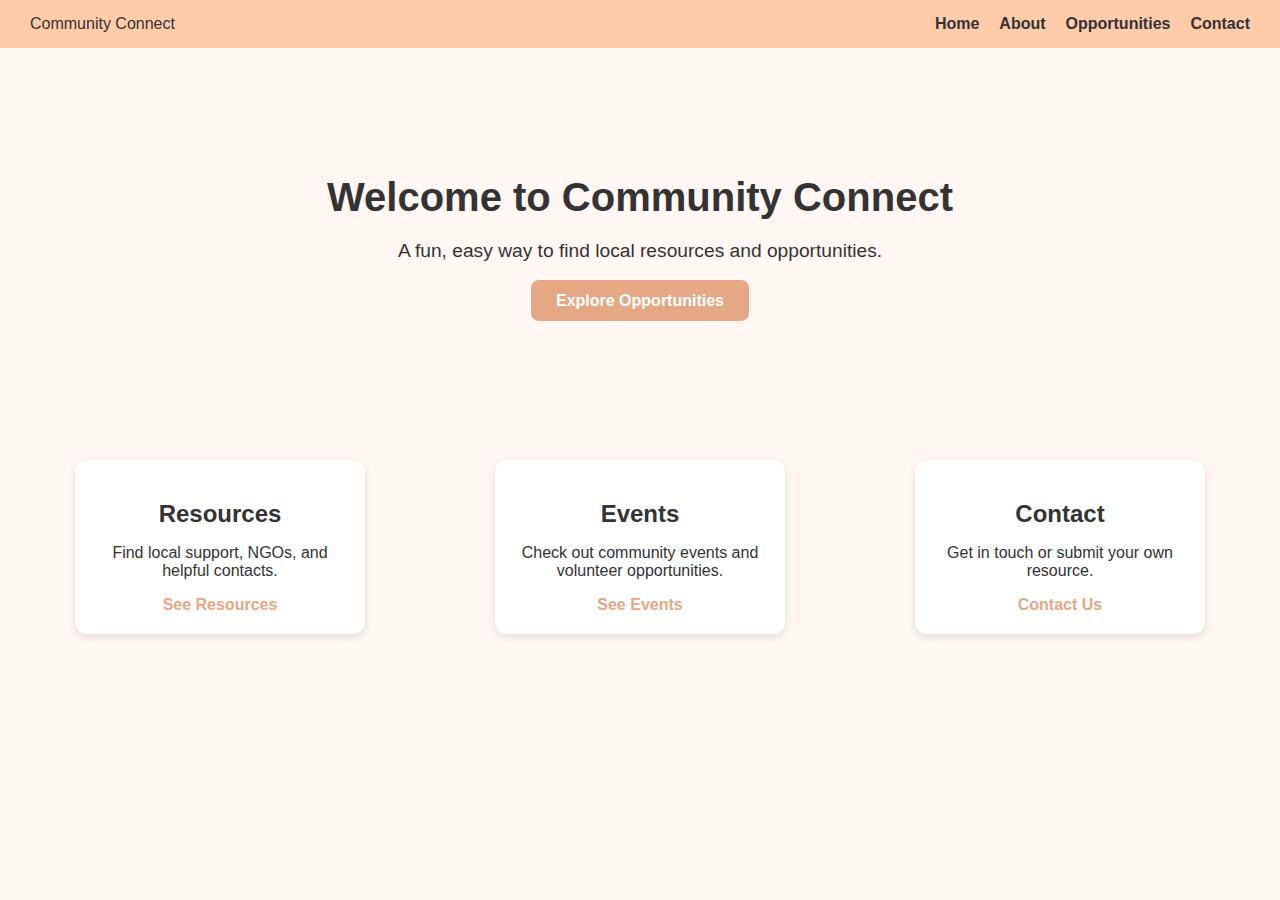
<file: Community Connect/index.html>
<!DOCTYPE html>
<link rel="stylesheet" href="style.css">
<html lang="en">
<head>
    <meta charset="UTF-8">
    <meta name="viewport" content="width=device-width, initial-scale=1.0">
    <title>Community Connect</title>
    <link rel="stylesheet" href="style.css">
</head>
<body>

    <!-- Navbar -->
    <nav>
        <div class="logo">Community Connect</div>
        <ul>
            <li><a href="index.html">Home</a></li>
            <li><a href="about.html">About</a></li>
            <li><a href="opportunities.html">Opportunities</a></li>
            <li><a href="contact.html">Contact</a></li>
        </ul>
    </nav>

    <!-- Hero Section -->
    <section class="hero">
        <h1>Welcome to Community Connect</h1>
        <p>A fun, easy way to find local resources and opportunities.</p>
        <a class="cta" href="opportunities.html">Explore Opportunities</a>
    </section>

    <!-- Quick Links -->
    <section class="quick-links">
        <div class="card">
            <h2>Resources</h2>
            <p>Find local support, NGOs, and helpful contacts.</p>
            <a href="resources.html">See Resources</a>
        </div>
        <div class="card">
            <h2>Events</h2>
            <p>Check out community events and volunteer opportunities.</p>
            <a href="opportunities.html">See Events</a>
        </div>
        <div class="card">
            <h2>Contact</h2>
            <p>Get in touch or submit your own resource.</p>
            <a href="contact.html">Contact Us</a>
        </div>
    </section>

</body>
</html>
</file>
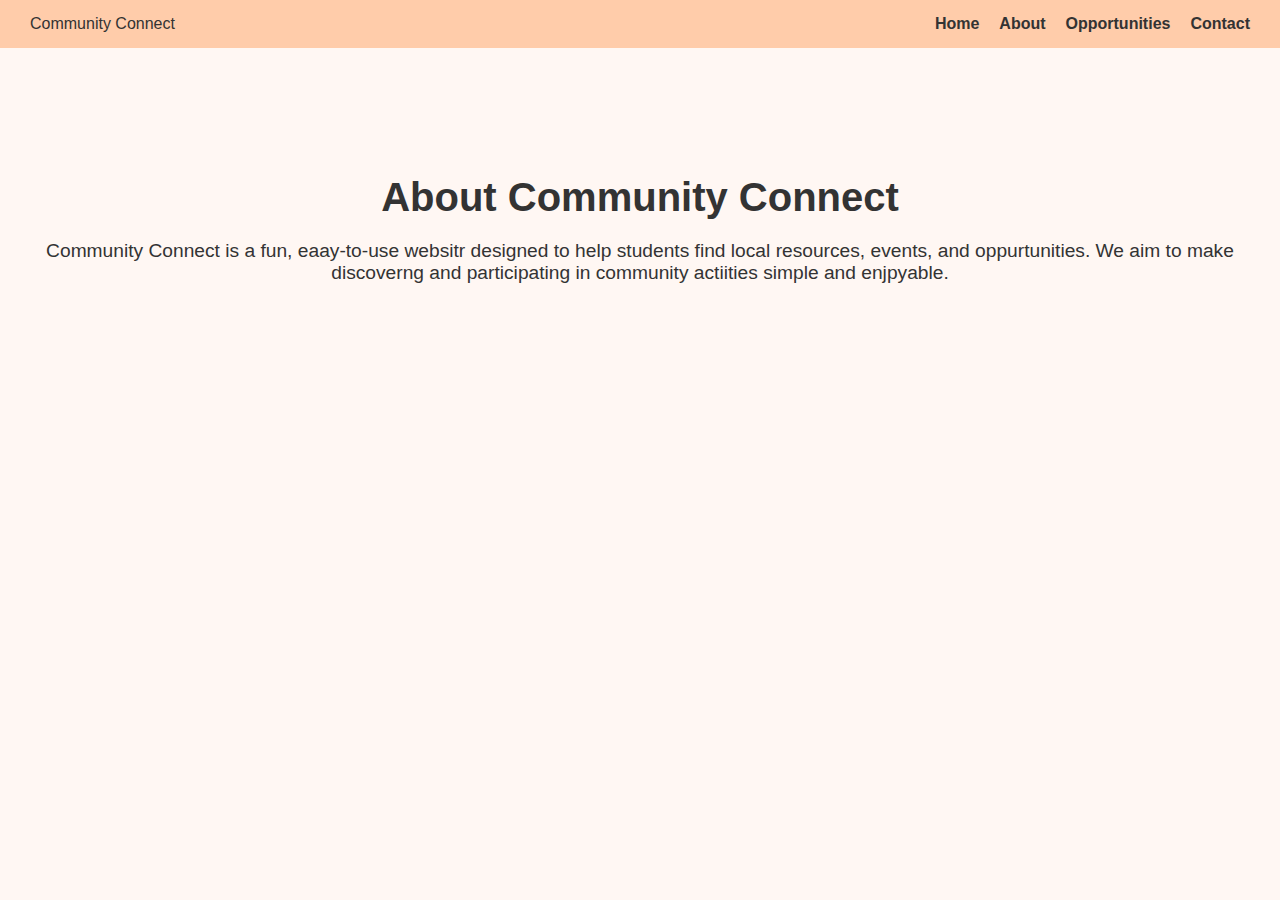
<file: Community Connect/about.html>
<!DOCTYPE html>
<html lang="en">
    <head>
        <meta charset="UTF-8">
        <meta name="viewport" content="width=device-width, initial-scale=1.0">
        <title>About-Community Connect</title>
        <link rel="stylesheet" href="style.css">
    </head>
        <body>
            <!--Navbar-->
            <nav>
                <div class="logo">Community Connect</div>
                <ul>
                    <li><a href="index.html">Home</a></li>
                    <li><a href="about.html">About</a></li>
                    <li><a href="opportunities.html">Opportunities</a></li>
                    <li><a href="contact.html">Contact</a></li>
                </ul>
            </nav>

            <!--About Section-->
            <section class="hero">
                <h1>About Community Connect</h1>
                <p> Community Connect is a fun, eaay-to-use websitr designed to help students find local resources, events, and oppurtunities. We aim to make discoverng and participating in community actiities simple and enjpyable.</p>

            </section>
        </body>
</html>
</file>
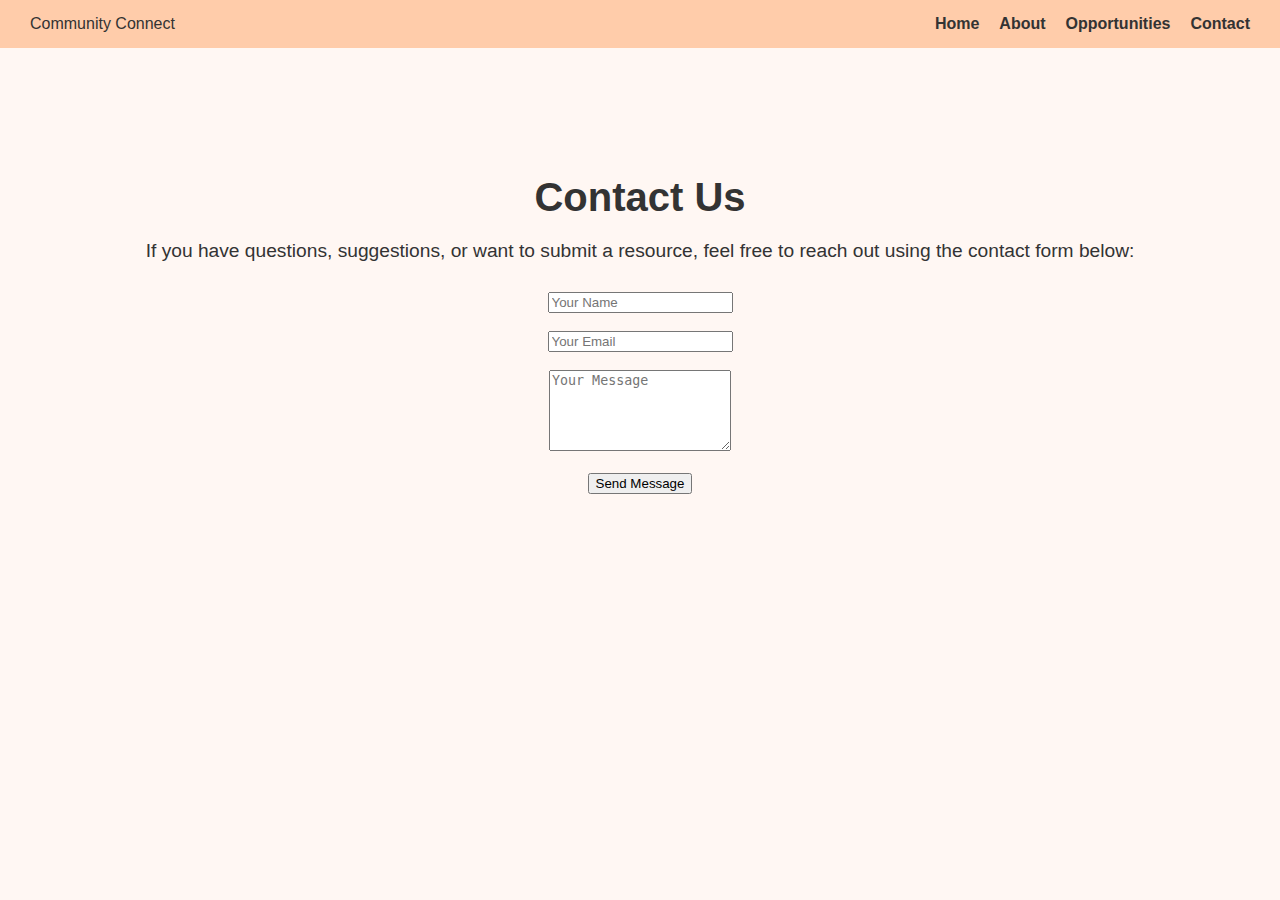
<file: Community Connect/contact.html>
<!DOCTYPE html>
<html lang="en">
<head>
    <meta charset="UTF-8">
    <meta name="viewport" content="width=device-width, initial-scale=1.0">
    <title>Contact - Community Connect</title>
    <link rel="stylesheet" href="style.css">
</head>
<body>

    <!-- Navbar -->
    <nav>
        <div class="logo">Community Connect</div>
        <ul>
            <li><a href="index.html">Home</a></li>
            <li><a href="about.html">About</a></li>
            <li><a href="opportunities.html">Opportunities</a></li>
            <li><a href="contact.html">Contact</a></li>
        </ul>
    </nav>

    <!-- Contact Section -->
    <section class="hero">
        <h1>Contact Us</h1>
        <p>If you have questions, suggestions, or want to submit a resource, feel free to reach out using the contact form below:</p>
        
        <form>
            <input type="text" placeholder="Your Name" required><br><br>
            <input type="email" placeholder="Your Email" required><br><br>
            <textarea placeholder="Your Message" rows="5" required></textarea><br><br>
            <button type="submit">Send Message</button>
        </form>
    </section>

</body>
</html>
</file>
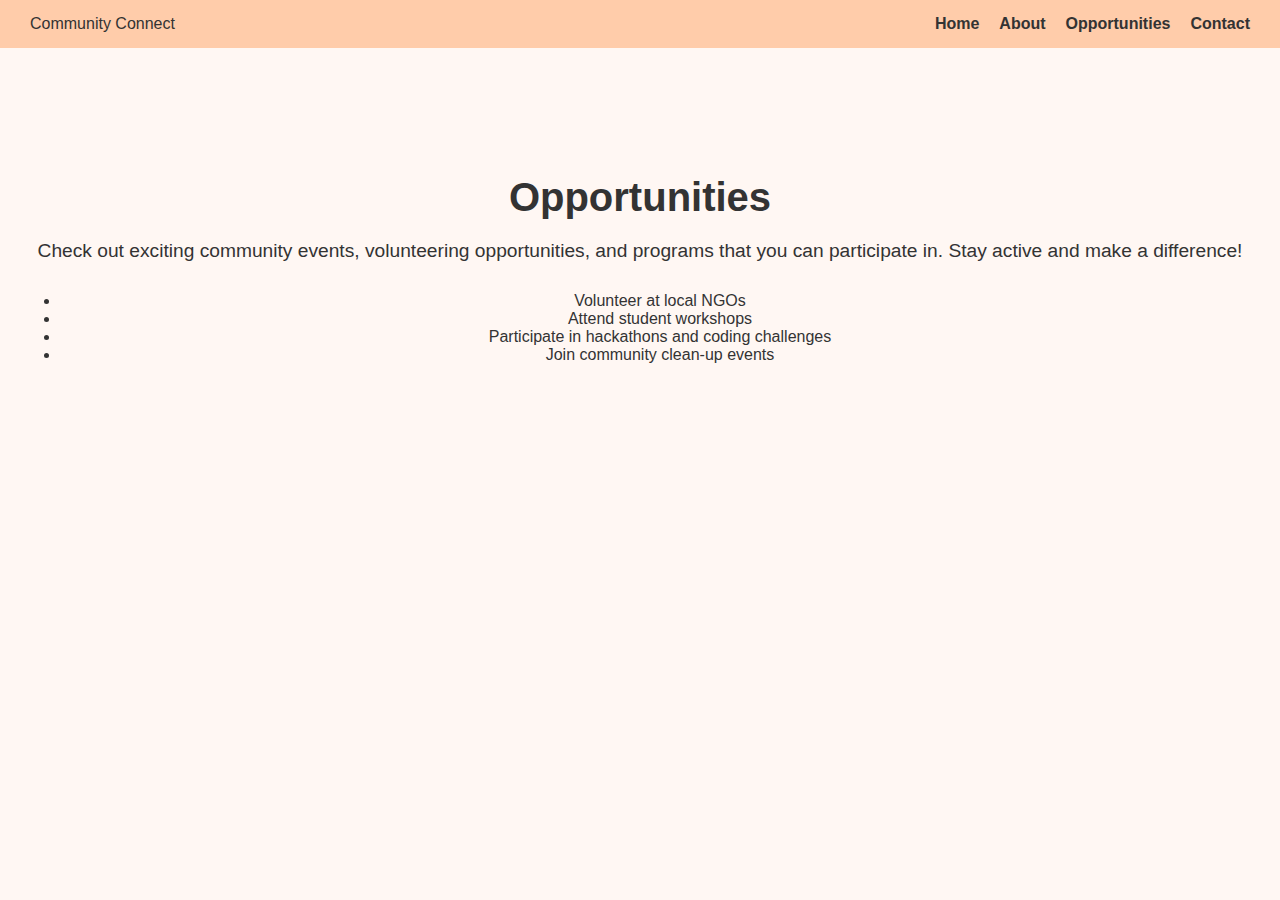
<file: Community Connect/opportunities.html>
<!DOCTYPE html>
<html lang="en">
<head>
    <meta charset="UTF-8">
    <meta name="viewport" content="width=device-width, initial-scale=1.0">
    <title>Opportunities - Community Connect</title>
    <link rel="stylesheet" href="style.css">
</head>
<body>

    <!-- Navbar -->
    <nav>
        <div class="logo">Community Connect</div>
        <ul>
            <li><a href="index.html">Home</a></li>
            <li><a href="about.html">About</a></li>
            <li><a href="opportunities.html">Opportunities</a></li>
            <li><a href="contact.html">Contact</a></li>
        </ul>
    </nav>

    <!-- Opportunities Section -->
    <section class="hero">
        <h1>Opportunities</h1>
        <p>Check out exciting community events, volunteering opportunities, and programs that you can participate in. Stay active and make a difference!</p>
        <ul>
            <li>Volunteer at local NGOs</li>
            <li>Attend student workshops</li>
            <li>Participate in hackathons and coding challenges</li>
            <li>Join community clean-up events</li>
        </ul>
    </section>

</body>
</html>
</file>
<file: Community Connect/style.css>
:root {
    --peach: #ffccaa;
    --peach-dark: #e5a885;
    --text-dark: #333333;
    --bg-light: #fff7f3;
}

body {
    margin: 0;
    font-family: Arial, sans-serif;
    background: var(--bg-light);
    color: var(--text-dark);
}

/* Navbar */
nav {
    background: var(--peach);
    padding: 15px 30px;
    display: flex;
    justify-content: space-between;
    align-items: center;
}
nav ul {
    list-style: none;
    display: flex;
    gap: 20px;
    margin: 0;
}
nav a {
    text-decoration: none;
    color: var(--text-dark);
    font-weight: bold;
}
nav a:hover {
    color: var(--peach-dark);
}

/* Hero Section */
.hero {
    text-align: center;
    padding: 100px 20px;
}
.hero h1 {
    font-size: 2.5em;
    margin-bottom: 20px;
}
.hero p {
    font-size: 1.2em;
    margin-bottom: 30px;
}
.cta {
    padding: 12px 25px;
    background: var(--peach-dark);
    border-radius: 8px;
    color: white;
    text-decoration: none;
    font-weight: bold;
}
.cta:hover {
    opacity: 0.9;
}

/* Quick Links */
.quick-links {
    display: flex;
    justify-content: space-around;
    padding: 50px 20px;
    flex-wrap: wrap;
    gap: 20px;
}
.card {
    background: white;
    padding: 20px;
    border-radius: 12px;
    box-shadow: 0px 3px 10px rgba(0,0,0,0.1);
    text-align: center;
    width: 250px;
}
.card h2 {
    margin-bottom: 15px;
}
.card a {
    text-decoration: none;
    color: var(--peach-dark);
    font-weight: bold;
}
.card a:hover {
    color: var(--peach);
}
</file>
